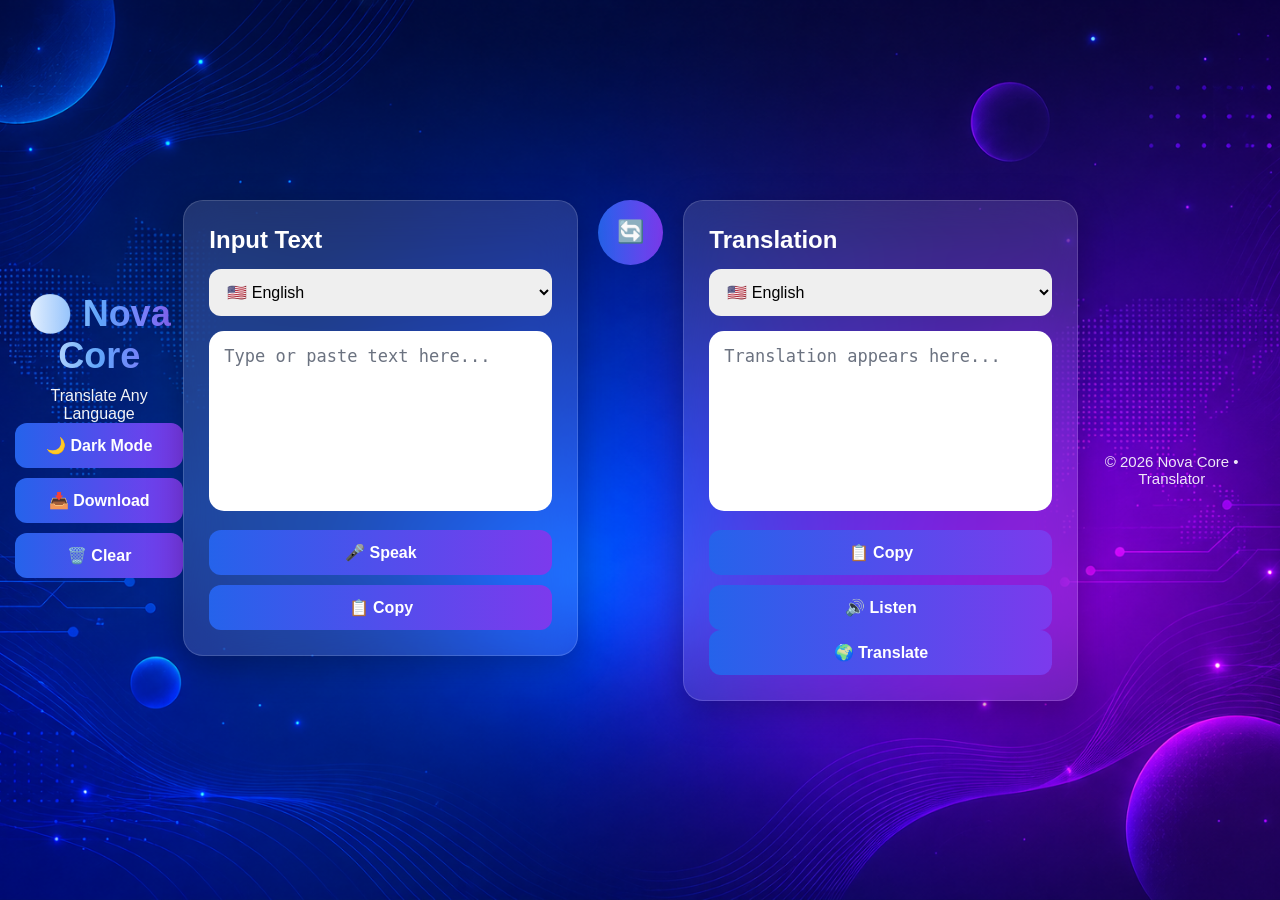
<file: index.html>
<!DOCTYPE html>
<html lang="en">
<head>
<meta charset="UTF-8">
<meta name="viewport" content="width=device-width, initial-scale=1.0">
<title>Nova Core - AI Translator</title>
<link rel="stylesheet" href="style.css">
<link rel="stylesheet" href="https://cdnjs.cloudflare.com/ajax/libs/font-awesome/6.6.0/css/all.min.css">
</head>
<body>

<header>
    <h1>🌍 Nova Core</h1>
    <p>Translate Any Language</p>
    <div class="top-buttons">
        <button id="themeBtn" type="button">🌙 Dark Mode</button>
        <button id="downloadBtn" type="button">📥 Download</button>
        <button id="clearBtn" type="button">🗑️ Clear</button>
    </div>
</header>

<div class="container">

    <div class="card">
        <h2>Input Text</h2>
        <select id="fromLanguage">
            <option value="en">🇺🇸 English</option>
            <option value="om">🇪🇹 Afaan Oromoo</option>
            <option value="am">🇪🇹 Amharic</option>
            <option value="ar">🇸🇦 Arabic</option>
            <option value="fr">🇫🇷 French</option>
            <option value="es">🇪🇸 Spanish</option>
            <option value="de">🇩🇪 German</option>
            <option value="zh">🇨🇳 Chinese</option>
            <option value="hi">🇮🇳 Hindi</option>
            <option value="pt">🇵🇹 Portuguese</option>
            <option value="it">🇮🇹 Italian</option>
            <option value="ru">🇷🇺 Russian</option>
            <option value="ja">🇯🇵 Japanese</option>
            <option value="ko">🇰🇷 Korean</option>
            <option value="tr">🇹🇷 Turkish</option>
            <option value="nl">🇳🇱 Dutch</option>
            <option value="pl">🇵🇱 Polish</option>
            <option value="sv">🇸🇪 Swedish</option>
            <option value="fi">🇫🇮 Finnish</option>
            <option value="da">🇩🇰 Danish</option>
            <option value="no">🇳🇴 Norwegian</option>
            <option value="el">🇬🇷 Greek</option>
            <option value="he">🇮🇱 Hebrew</option>
            <option value="id">🇮🇩 Indonesian</option>
            <option value="ms">🇲🇾 Malay</option>
            <option value="th">🇹🇭 Thai</option>
            <option value="vi">🇻🇳 Vietnamese</option>
            <option value="sw">🇰🇪 Swahili</option>
            <option value="so">🇸🇴 Somali</option>
        </select>
        <textarea id="inputText" placeholder="Type or paste text here..."></textarea>
        <div class="buttons">
            <button id="micBtn" type="button">🎤 Speak</button>
            <button id="copyInput" type="button">📋 Copy</button>
        </div>
    </div>

    <div class="middle">
        <button id="swapBtn" type="button">🔄</button>
    </div>

    <div class="card">
        <h2>Translation</h2>
        <select id="toLanguage">
            <option value="en">🇺🇸 English</option>
            <option value="om">🇪🇹 Afaan Oromoo</option>
            <option value="am">🇪🇹 Amharic</option>
            <option value="ar">🇸🇦 Arabic</option>
            <option value="fr">🇫🇷 French</option>
            <option value="es">🇪🇸 Spanish</option>
            <option value="de">🇩🇪 German</option>
            <option value="zh">🇨🇳 Chinese</option>
            <option value="hi">🇮🇳 Hindi</option>
            <option value="pt">🇵🇹 Portuguese</option>
            <option value="it">🇮🇹 Italian</option>
            <option value="ru">🇷🇺 Russian</option>
            <option value="ja">🇯🇵 Japanese</option>
            <option value="ko">🇰🇷 Korean</option>
            <option value="tr">🇹🇷 Turkish</option>
            <option value="nl">🇳🇱 Dutch</option>
            <option value="pl">🇵🇱 Polish</option>
            <option value="sv">🇸🇪 Swedish</option>
            <option value="fi">🇫🇮 Finnish</option>
            <option value="da">🇩🇰 Danish</option>
            <option value="no">🇳🇴 Norwegian</option>
            <option value="el">🇬🇷 Greek</option>
            <option value="he">🇮🇱 Hebrew</option>
            <option value="id">🇮🇩 Indonesian</option>
            <option value="ms">🇲🇾 Malay</option>
            <option value="th">🇹🇭 Thai</option>
            <option value="vi">🇻🇳 Vietnamese</option>
            <option value="sw">🇰🇪 Swahili</option>
            <option value="so">🇸🇴 Somali</option>
        </select>
        <textarea id="outputText" placeholder="Translation appears here..." readonly></textarea>
        <div class="buttons">
            <button id="copyOutput" type="button">📋 Copy</button>
            <button id="speakBtn" type="button">🔊 Listen</button>
        </div>
        <button id="translateBtn" type="button">🌍 Translate</button>
    </div>
</div>

<footer>
    <p>© 2026 Nova Core • Translator</p>
</footer>

<!-- CAMERA/TAG HIN JIRU -->
<script src="script.js"></script>

</body>
</html>
</file>
<file: style.css>
/* ==========================
   NOVA CORE CSS v1.0
========================== */

*{
    margin:0;
    padding:0;
    box-sizing:border-box;
}

html{
    scroll-behavior:smooth;
}

body{

    font-family:Arial, Helvetica, sans-serif;

    min-height:100vh;

    background:url("15a006fc-3a38-49c2-9a06-9170ba0a609a.png") center center/cover no-repeat fixed;

    color:#ffffff;

    display:flex;

    justify-content:center;

    align-items:center;

    padding:30px;

}
/* ==========================
   HEADER
========================== */

header{

    text-align:center;

    margin-bottom:30px;

}

header h1{

    font-size:48px;

    font-weight:800;

    background:linear-gradient(
        90deg,
        #ffffff,
        #60a5fa,
        #8b5cf6
    );

    -webkit-background-clip:text;

    -webkit-text-fill-color:transparent;

}

header p{

    margin-top:10px;

    font-size:18px;

    color:#f3f4f6;

}
/* ==========================
   CONTAINER
========================== */

.container{

    width:100%;

    max-width:1200px;

    display:flex;

    gap:20px;

    align-items:flex-start;

}

/* ==========================
   CARD
========================== */

.card{

    flex:1;

    background:rgba(255,255,255,.12);

    backdrop-filter:blur(20px);

    border:1px solid rgba(255,255,255,.15);

    border-radius:20px;

    padding:25px;

    box-shadow:0 10px 35px rgba(0,0,0,.3);

}

.card h2{

    margin-bottom:15px;

    color:#ffffff;

}
/* ==========================
   INPUT
========================== */

select{

    width:100%;

    padding:14px;

    border:none;

    border-radius:12px;

    margin-bottom:15px;

    font-size:16px;

    outline:none;

}

textarea{

    width:100%;

    height:220px;

    border:none;

    resize:none;

    outline:none;

    border-radius:15px;

    padding:15px;

    font-size:17px;

    background:#ffffff;

    color:#111827;

}

textarea::placeholder{

    color:#6b7280;

}
/* ==========================
   BUTTONS
========================== */

.buttons{

    display:flex;

    gap:10px;

    margin-top:15px;

}

button{

    flex:1;

    padding:13px;

    border:none;

    border-radius:12px;

    cursor:pointer;

    font-size:16px;

    font-weight:bold;

    color:#ffffff;

    background:linear-gradient(
        90deg,
        #2563eb,
        #8b5cf6
    );

    transition:.3s;

}

button:hover{

    transform:translateY(-3px);

    box-shadow:0 10px 20px rgba(37,99,235,.35);

}

#swapBtn{

    width:65px;

    height:65px;

    border-radius:50%;

    font-size:22px;

}
/* ==========================
   RESPONSIVE
========================== */

@media (max-width:992px){

.container{
display:flex;
flex-direction:column;
gap:20px;
}

.card{
width:100%;
}

.middle{
display:flex;
justify-content:center;
margin:20px 0;
}

#swapBtn{
transform:rotate(90deg);
}

}

@media (max-width:768px){
    header h1{
        font-size:36px;
    }

    header p{
        font-size:16px;
    }

    textarea{
        height:180px;
    }

    .buttons{
        flex-direction:column;
    }

    button{
        width:100%;
    }

    .top-buttons{
        display:flex;
        flex-direction:column;
        gap:10px;
    }

    .top-buttons button{
        width:100%;
    }

    .container{
        flex-direction:column;
    }

    .card{
        width:100%;
    }

    .middle{
        display:block;
padding:30px;
    }

    #swapBtn{
        transform:rotate(90deg);
    }
}
body{
padding:15px;
}

header h1{
font-size:36px;
}

header p{
font-size:16px;
}

textarea{
height:180px;
}

.buttons{
flex-direction:column;
}

button{
width:100%;
}

.top-buttons{
display:flex;
flex-direction:column;
gap:10px;
}

.top-buttons button{
width:100%;
}

/* ==========================
   DARK MODE
========================== */

.dark{

background:#050816;

}

.dark .card{

background:rgba(255,255,255,.08);

backdrop-filter:blur(18px);

border:1px solid rgba(255,255,255,.15);

}

.dark textarea,
.dark select{

background:#1e293b;

color:white;

}

.dark textarea::placeholder{

color:#cbd5e1;

}
   /* ==========================
   ANIMATION
========================== */

@keyframes fadeUp{

from{

opacity:0;

transform:translateY(30px);

}

to{

opacity:1;

transform:translateY(0);

}

}

header,
.card{

animation:fadeUp .8s ease;

}

button{

transition:.3s;

}

button:hover{

transform:translateY(-4px);

box-shadow:0 10px 25px rgba(37,99,235,.4);

}

.card:hover{

transform:translateY(-5px);

transition:.3s;

}
   /* ==========================
   FOOTER
========================== */

footer{

margin-top:40px;

text-align:center;

padding:20px;

color:white;

font-size:15px;

opacity:.9;

}

footer:hover{

opacity:1;

}
   /* ==========================
   PREMIUM EFFECT
========================== */

button{

background:linear-gradient(
90deg,
#2563eb,
#7c3aed
);

}

button:hover{

background:linear-gradient(
90deg,
#3b82f6,
#9333ea
);

}

.card{

transition:.4s;

}

.card:hover{

box-shadow:

0 0 25px rgba(96,165,250,.35),

0 0 45px rgba(139,92,246,.30);

}

::-webkit-scrollbar{

width:10px;

}

::-webkit-scrollbar-thumb{

background:linear-gradient(
#2563eb,
#8b5cf6
);

border-radius:20px;

}

::-webkit-scrollbar-track{

background:#111827;

}
</file>
